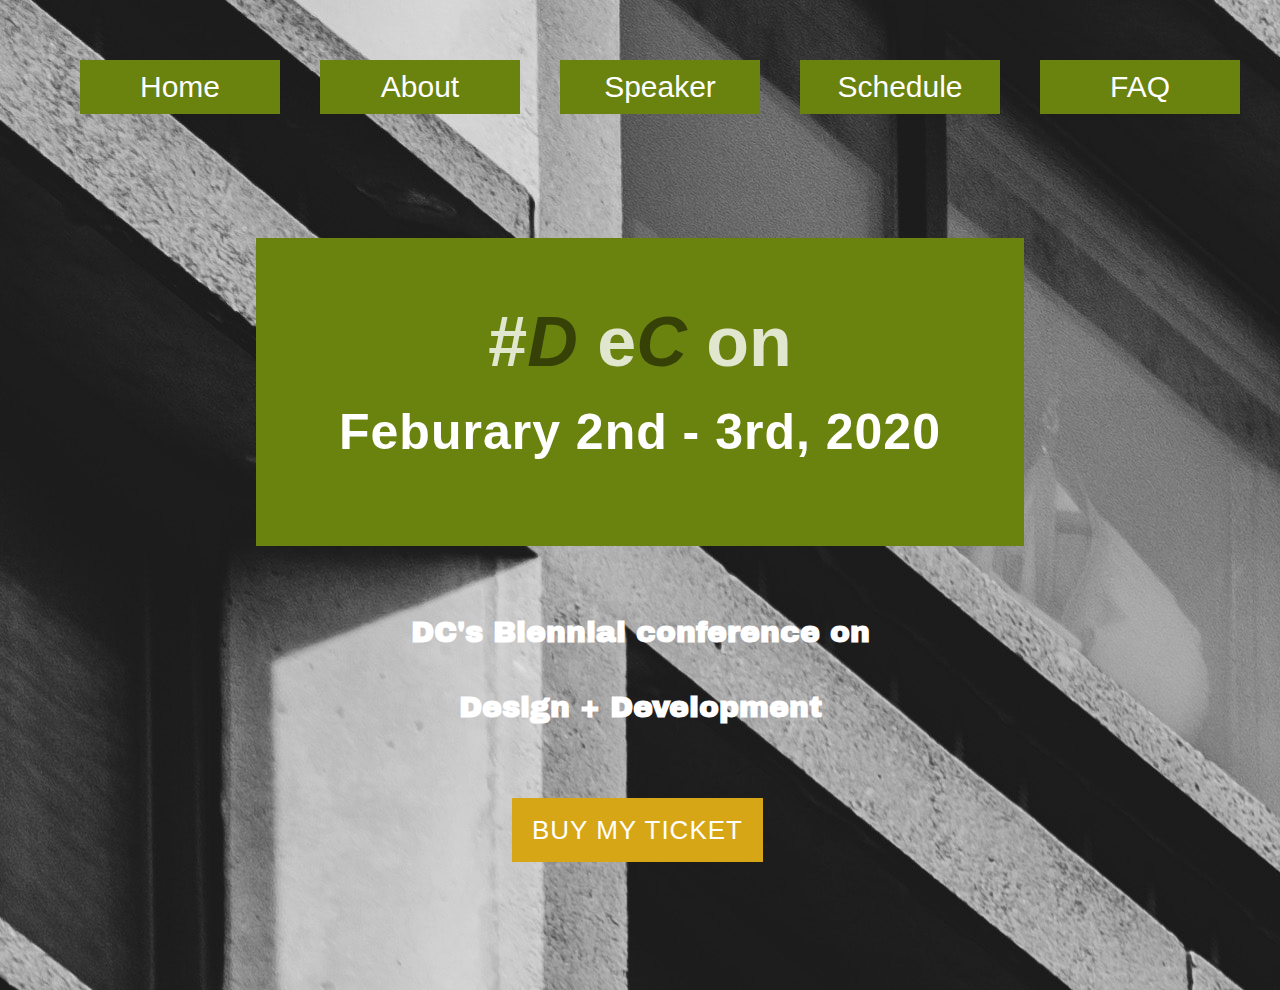
<file: index.html>
<!DOCTYPE html>
<html>
<head>

	<meta charset="utf-8">
	<meta http-equiv="X-UA-Compatible" content="IE=edge">
	<title>Home</title>
	<meta name="description" content="">

	<!-- Enable responsive layouts; tell browsers not to shrink pages to fit small screens -->
	<meta name="viewport" content="width=device-width, initial-scale=1">

	<!-- Load styles -->
	<!-- For production, combine all of the stylesheets -->
	<link rel="stylesheet" href="css/sitewide.css">

	<!-- Webfonts -->
	<link href="https://fonts.googleapis.com/css?family=Source+Sans+Pro" rel="stylesheet">
	<link href="https://fonts.googleapis.com/css?family=Source+Sans+Pro" rel="stylesheet">
	<link href="https://fonts.googleapis.com/css?family=Barlow|Francois+One|Ubuntu|Notable&display=swap" rel="stylesheet">
	<link href="https://fonts.googleapis.com/css?family=Archivo+Black|Permanent+Marker&display=swap" rel="stylesheet">

</head>
<body class="homepage">
<!-- Change this classname for each page/type! -->

	<!-- Page content typically goes inside the container -->
	<div class="container-home">
		<div class="photo_concrete">
				<nav class="global-nav">
					<ul>
						<li>
							<a href="index.html">Home</a>
						</li>
						<li>
							<a href="About.html">About</a>
						</li>
						<li>
							<a href="Speaker.html">Speaker</a>
						</li>
						<li>
							<a href="Schedule.html">Schedule</a>
						</li>
						<li>
							<a href="FAQ.html">FAQ</a>
						</li>
					</ul>
				</nav>
			</div>

			<div class="tag">
					<h2 class="describe3">#<em>D&nbsp</em>e<em>C&nbsp</em>on</h2>
					<h2 class="describe"> Feburary 2nd - 3rd, 2020 </h2>
			</div>

			<div class="explain">
				<h3 class="describe2"> DC's Biennial conference on</h3>
				<h3 class="describe2"> Design + Development</h3>
			</div>

						<a class="btn" href="about.html"> BUY MY TICKET</a>

	</div><!-- end container -->

</body>
</html>
</file>
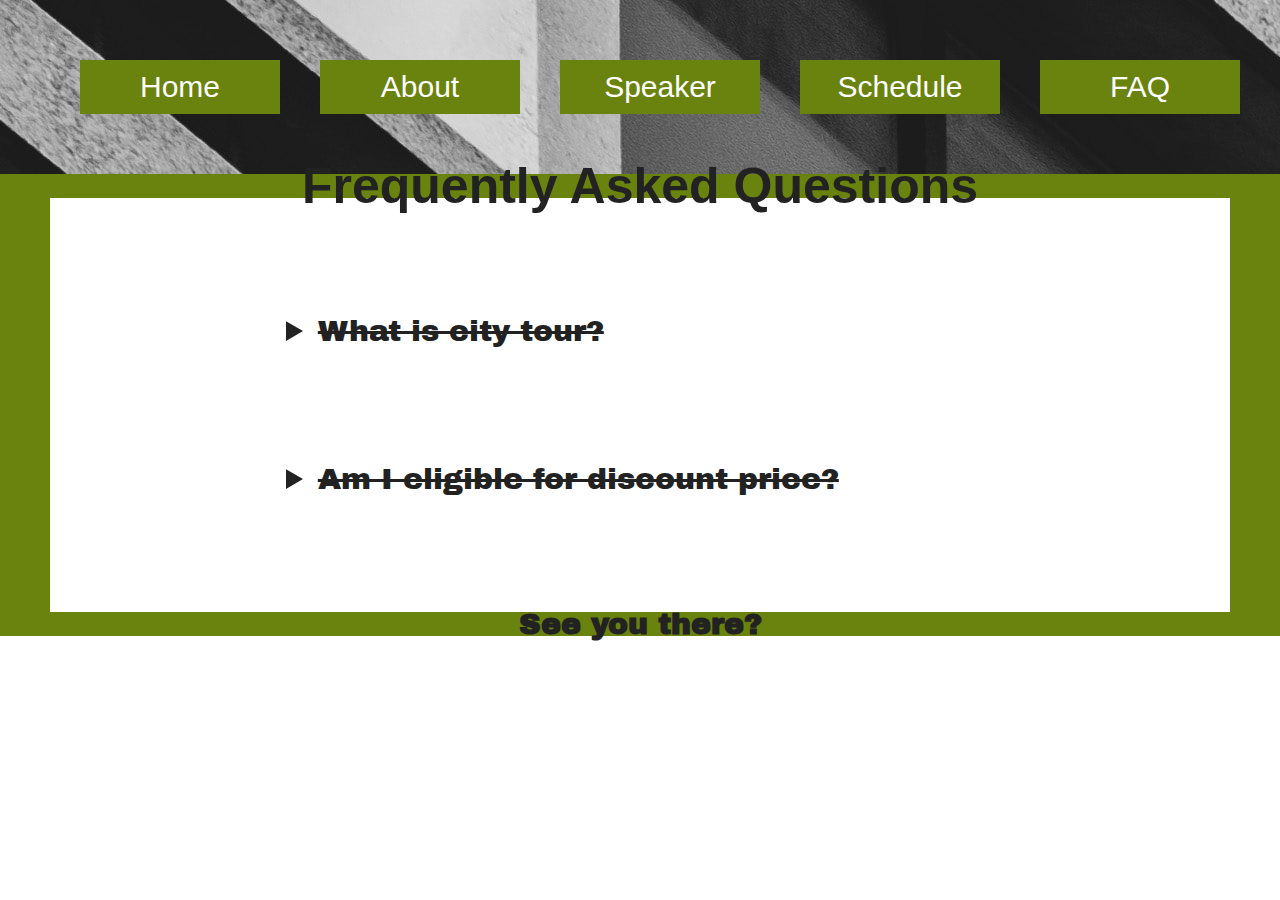
<file: FAQ.html>
<!DOCTYPE html>
<html>
<head>

	<meta charset="utf-8">
	<meta http-equiv="X-UA-Compatible" content="IE=edge">
	<title>Home</title>
	<meta name="description" content="">

	<!-- Enable responsive layouts; tell browsers not to shrink pages to fit small screens -->
	<meta name="viewport" content="width=device-width, initial-scale=1">

	<!-- Load styles -->
	<!-- For production, combine all of the stylesheets -->
	<link rel="stylesheet" href="css/sitewide.css">

	<!-- Webfonts -->
	<link href="https://fonts.googleapis.com/css?family=Source+Sans+Pro" rel="stylesheet">
	<link href="https://fonts.googleapis.com/css?family=Source+Sans+Pro" rel="stylesheet">
	<link href="https://fonts.googleapis.com/css?family=Barlow|Francois+One|Ubuntu|Notable&display=swap" rel="stylesheet">
	<link href="https://fonts.googleapis.com/css?family=Archivo+Black|Permanent+Marker&display=swap" rel="stylesheet">

</head>
<body class="homepage">
<!-- Change this classname for each page/type! -->

	<!-- Page content typically goes inside the container -->
	<div class="container">
		<div class="photo_concrete">
				<nav class="global-nav">
					<ul>
						<li>
							<a href="index.html">Home</a>
						</li>
						<li>
							<a href="About.html">About</a>
						</li>
						<li>
							<a href="Speaker.html">Speaker</a>
						</li>
						<li>
							<a href="Schedule.html">Schedule</a>
						</li>
						<li>
							<a href="FAQ.html">FAQ</a>
						</li>
					</ul>
				</nav>
			</div>

		<div class="box box-faq">
			<div class="FAQ">
					<h2> Frequently Asked Questions</h2>
			</div>

		<div class="Questions">
			<details>
			<summary>What is city tour?</summary>
			<p>
				<ul>Design is about ideas, but it is more about how we practice our ideas. In order to bring our fresh thoughts into practices, we always encourage designers and thinkers to return back to the project site to examine challenges and provide real-world solutions.</ul>
				<ul>This year, we will go back to Anacostia River Community and see the progress that made since its start 2 years go. We will also visit some of the new cites that just started or ready to start such as City Center and the Wharf</ul>
			</p>
			</details>

			<details>
			<summary> Am I eligible for discount price?</summary>
				<p>People who are eliable for discount price are:
				<ul>
					<li>Young professional (24~30) with a valid government ID</li>
					<li>Student, all kinds, because we welcome young blood, except elementary schoolers</li>
					<li>Seniors (60+) with a valid government ID</li>
					<li>Previous attendees</li>
				</ul>
			</p>
			</details>
		</div>

		<div class="see">
			<h3> See you there?</h3>
			</div>
		</div>

	</div><!-- end container -->

</body>
</html>
</file>
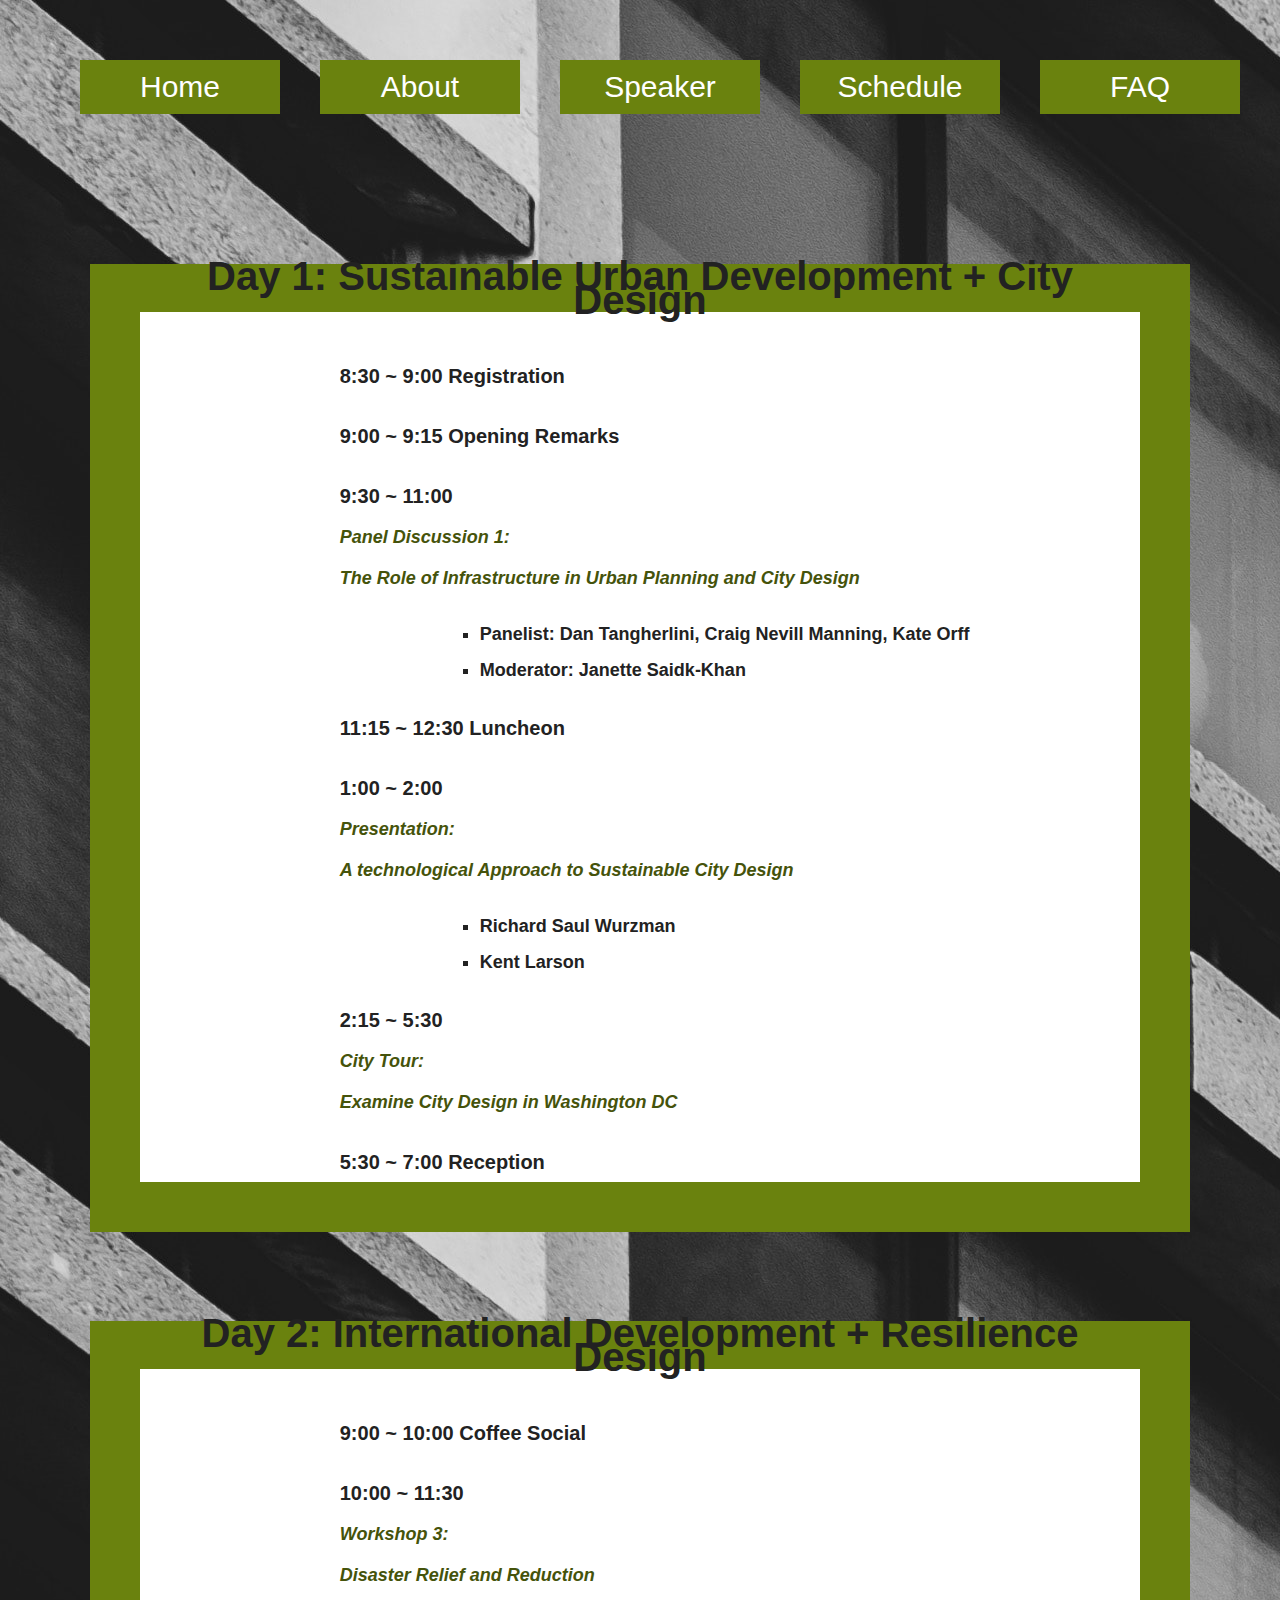
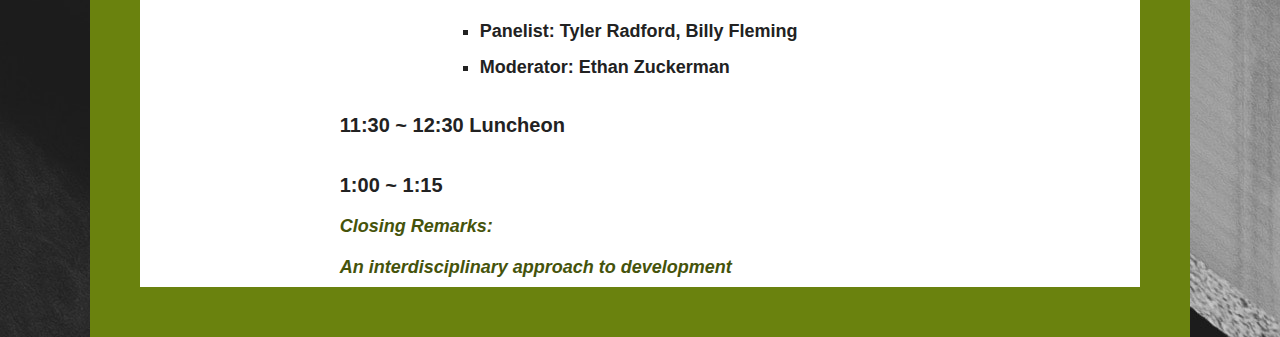
<file: Schedule.html>
<!DOCTYPE html>
<html>
<head>

	<meta charset="utf-8">
	<meta http-equiv="X-UA-Compatible" content="IE=edge">
	<title>Schedule</title>
	<meta name="description" content="">

	<!-- Enable responsive layouts; tell browsers not to shrink pages to fit small screens -->
	<meta name="viewport" content="width=device-width, initial-scale=1">

	<!-- Load styles -->
	<!-- For production, combine all of the stylesheets -->
	<link rel="stylesheet" href="css/sitewide.css">

	<!-- Webfonts -->
	<link href="https://fonts.googleapis.com/css?family=Source+Sans+Pro" rel="stylesheet">

</head>
<body class="homepage">
<!-- Change this classname for each page/type! -->

	<!-- Page content typically goes inside the container -->
	<div class="container-schedule">
		<div class="photo_concrete">
				<div class="box box-nav">
				<nav class="global-nav">
					<ul>
						<li>
							<a href="index.html">Home</a>
						</li>
						<li>
							<a href="About.html">About</a>
						</li>
						<li>
							<a href="Speaker.html">Speaker</a>
						</li>
						<li>
							<a href="Schedule.html">Schedule</a>
						</li>
						<li>
							<a href="FAQ.html">FAQ</a>
						</li>
					</ul>
				</nav>
			</div>
		</div>

			<div class="box box-day1">
				<h2 class="name">Day 1:  Sustainable Urban Development + City Design</h2>
				<br>
				<h3 class="agenda"> 8:30 ~ 9:00 Registration </h3>
				<h3 class="agenda">	9:00 ~ 9:15 Opening Remarks</h3>
				<h3 class="agenda">	9:30 ~ 11:00 <br><em>Panel Discussion 1:<br>The Role of Infrastructure in Urban Planning and City Design</em></h3>
				<h3 class="age">
					<ul>
					<li>Panelist: Dan Tangherlini, Craig Nevill Manning, Kate Orff</li>
					<li>Moderator: Janette Saidk-Khan</li>
				</ul>
				</h3>
				<h3 class="agenda"> 11:15 ~ 12:30 Luncheon </h3>
				<h3 class="agenda">	1:00 ~ 2:00 <br><em>Presentation:<br> A technological Approach to Sustainable City Design</em></h3>
				<h3 class="age">
					<ul>
						<li>Richard Saul Wurzman</li>
						<li>Kent Larson</li>
					</ul>
				</h3>
				<h3 class="agenda"> 2:15 ~ 5:30 <br><em>City Tour: <br> Examine City Design in Washington DC</em></h3>
				<h3 class="agenda"> 5:30 ~ 7:00 Reception </h3>
			</div>

			<div class="box box-day2">
				<h2 class="name">Day 2: International Development + Resilience Design</h2>
				<br>
				<h3 class="agenda"> 9:00 ~ 10:00 Coffee Social </h3>
				<h3 class="agenda"> 10:00 ~ 11:30 <br><em> Workshop 3:<br> Disaster Relief and Reduction</em></h3>
				<h3 class="age">
					<ul>
					<li> Panelist: Tyler Radford, Billy Fleming</li>
					<li> Moderator: Ethan Zuckerman</li>
				</ul>
				</h3>
				<h3 class="agenda">	11:30 ~ 12:30 Luncheon  </h3>
				<h3 class="agenda"> 1:00 ~ 1:15 <br><em>Closing Remarks: <br>An interdisciplinary approach to development</em></h3>
			</div>

	</div><!-- end container -->

</body>
</html>
</file>
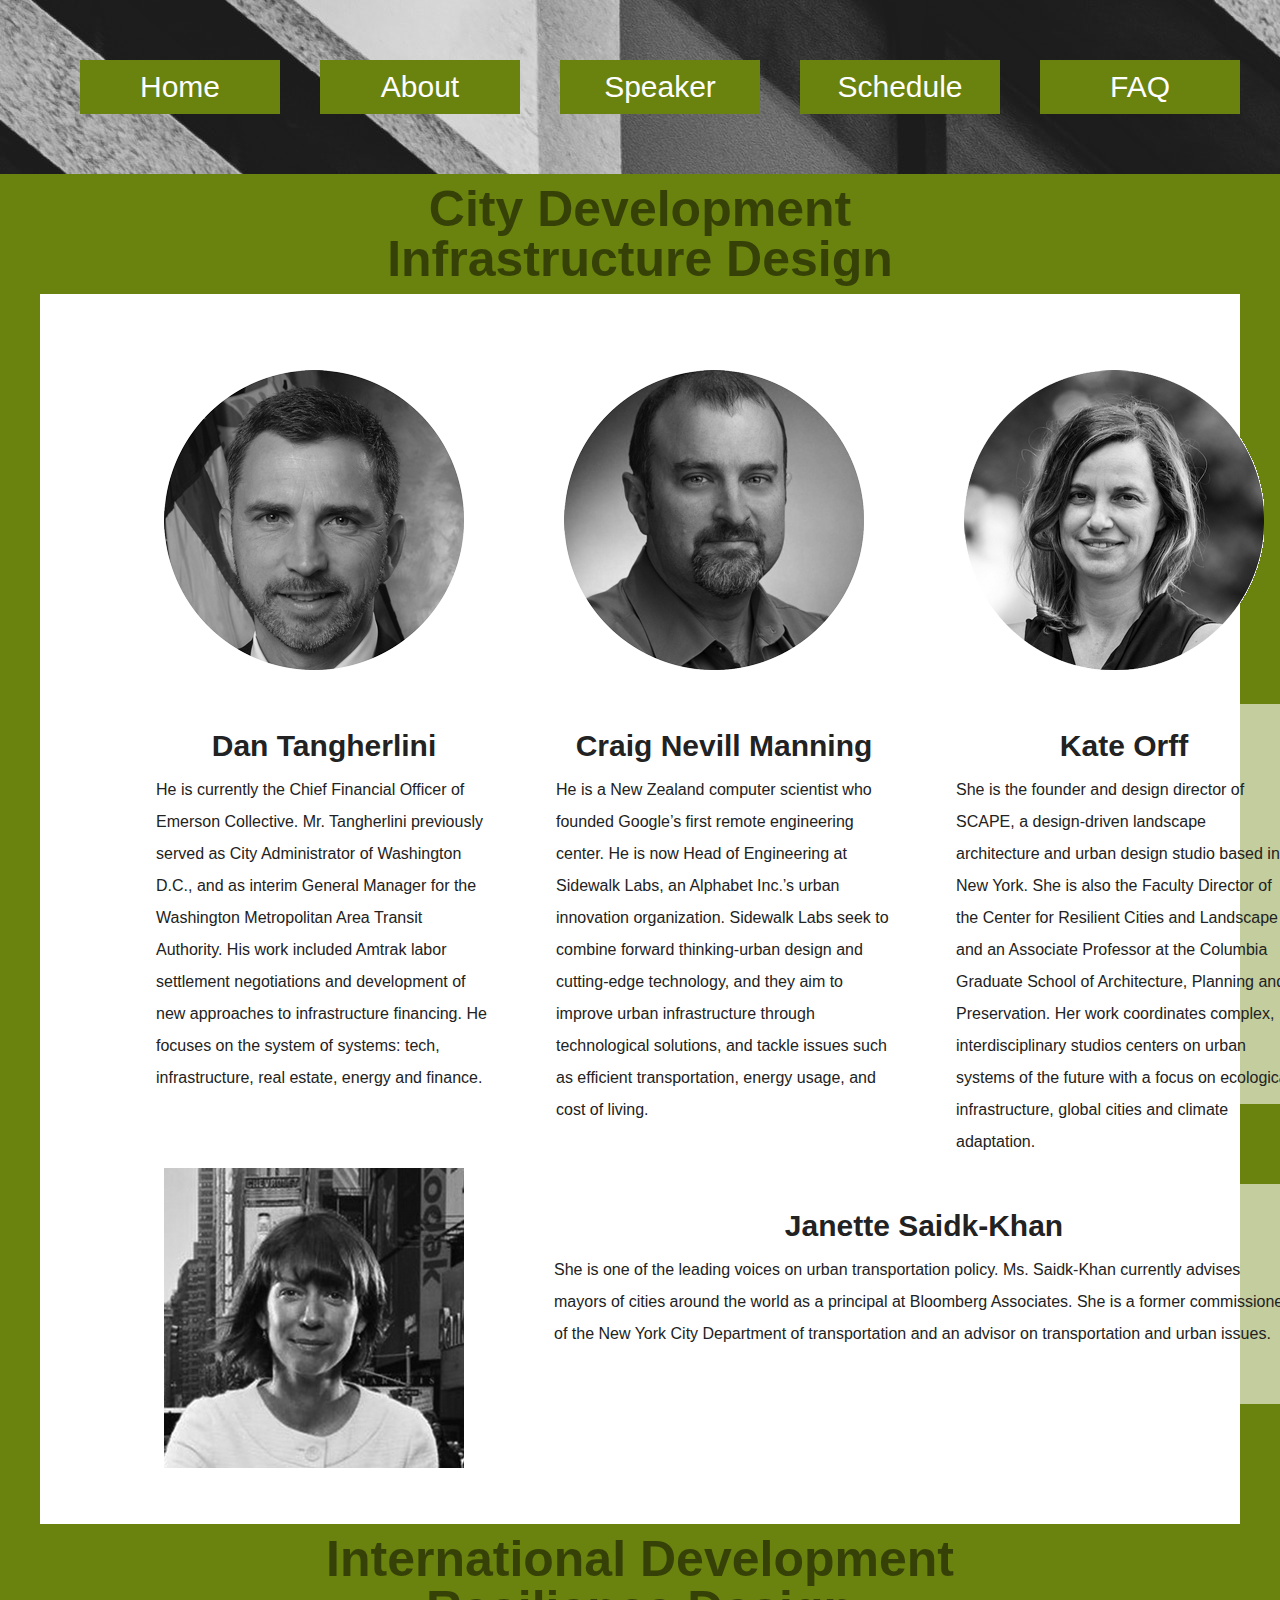
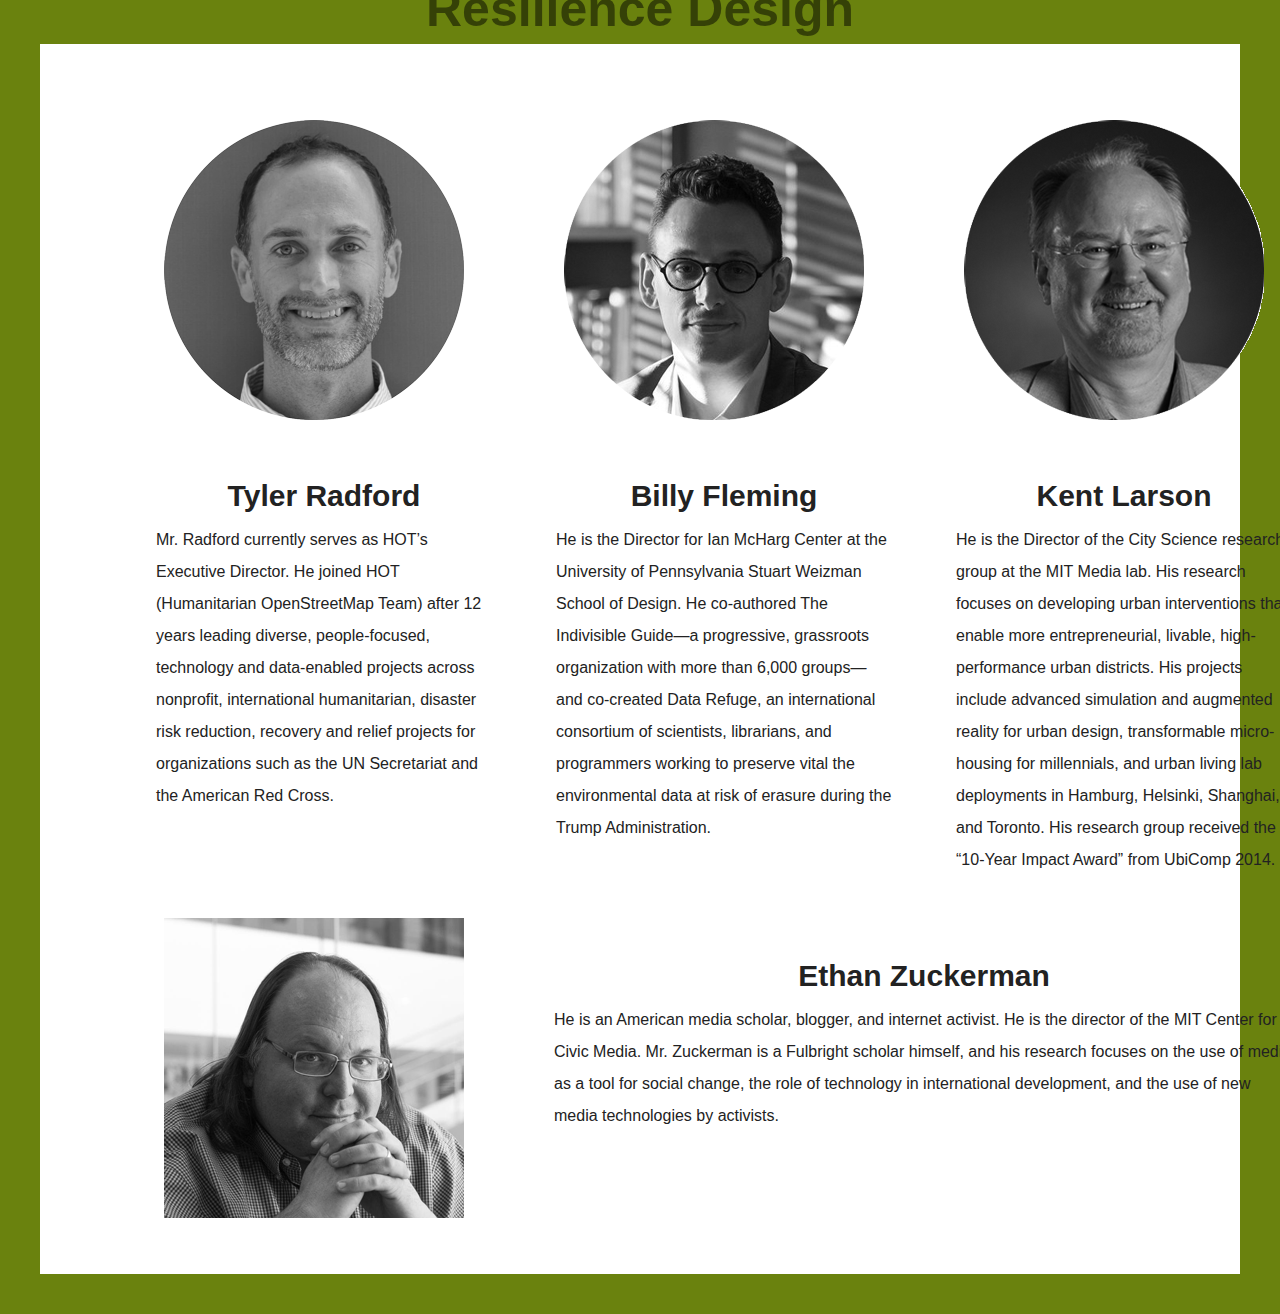
<file: Speaker.html>
<!DOCTYPE html>
<html>
<head>

	<meta charset="utf-8">
	<meta http-equiv="X-UA-Compatible" content="IE=edge">
	<title>Speakers</title>
	<meta name="description" content="">

	<!-- Enable responsive layouts; tell browsers not to shrink pages to fit small screens -->
	<meta name="viewport" content="width=device-width, initial-scale=1">

	<!-- Load styles -->
	<!-- For production, combine all of the stylesheets -->
	<link rel="stylesheet" href="css/sitewide.css">

	<!-- Webfonts -->
	<link href="https://fonts.googleapis.com/css?family=Source+Sans+Pro" rel="stylesheet">

</head>
<body class="homepage">
<!-- Change this classname for each page/type! -->

	<!-- Page content typically goes inside the container -->
	<div class="container">
		<div class="photo_concrete">
				<div class="box box-nav">
				<nav class="global-nav">
					<ul>
						<li>
							<a href="index.html">Home</a>
						</li>
						<li>
							<a href="About.html">About</a>
						</li>
						<li>
							<a href="Speaker.html">Speaker</a>
						</li>
						<li>
							<a href="Schedule.html">Schedule</a>
						</li>
						<li>
							<a href="FAQ.html">FAQ</a>
						</li>
					</ul>
				</nav>
			</div>
		</div>

<div class="box box-all">
		<div class="citydev">
			<h2 class="tit"> City Development <br>Infrastructure Design</h2>
		</div>

		<div class="box box-speaker1">
			<div class="photo_Dan">
				<figure>
					<img src="img/Dan.gif" alt="dan"/>
				</figure>
			</div>

			<div class="Dan">
				<h3 class="name2">Dan Tangherlini</h3>
				<p class="bio">He is currently the Chief Financial Officer of Emerson Collective. Mr. Tangherlini previously served as City Administrator of Washington D.C., and as interim General Manager for the Washington Metropolitan Area Transit Authority. His work included Amtrak labor settlement negotiations and development of new approaches to infrastructure financing. He focuses on the system of systems: tech, infrastructure, real estate, energy and finance.
				</p>
			</div>

			<div class="photo_Craig">
				<figure>
					<img src="img/Craig.gif" alt="Craig"/>
				</figure>
			</div>
			<div class="Craig">
				<h3 class="name2">Craig Nevill Manning</h3>
				<p class="bio">He is a New Zealand computer scientist who founded Google’s first remote engineering center. He is now Head of Engineering at Sidewalk Labs, an Alphabet Inc.’s urban innovation organization. Sidewalk Labs seek to combine forward thinking-urban design and cutting-edge technology, and they aim to improve urban infrastructure through technological solutions, and tackle issues such as efficient transportation, energy usage, and cost of living.
				</p>
				</div>

			<div class="photo_Kate">
				<figure>
					<img src="img/Kate.gif" alt="kate"/>
				</figure>
			</div>
			<div class="Kate">
				<h3 class="name2">Kate Orff</h3>
				<p class="bio">She is the founder and design director of SCAPE, a design-driven landscape architecture and urban design studio based in New York. She is also the Faculty Director of the Center for Resilient Cities and Landscape and an Associate Professor at the Columbia Graduate School of Architecture, Planning and Preservation. Her work coordinates complex, interdisciplinary studios centers on urban systems of the future with a focus on ecological infrastructure, global cities and climate adaptation.
				</p>
				</div>

			<div class="photo_Khan">
				<figure>
					<img src="img/Khan.gif" alt="khan"/>
				</figure>
			</div>
			<div class="Khan">
				<h3 class="name2">Janette Saidk-Khan</h3>
				<p class="bio">She is one of the leading voices on urban transportation policy. Ms. Saidk-Khan currently advises mayors of cities around the world as a principal at Bloomberg Associates. She is a former commissioner of the New York City Department of transportation and an advisor on transportation and urban issues.
				</p>
				</div>
		</div>

		<div class="intdev">
			<h2 class="tit"> International Development <br>Resilience Design</h2>
		</div>

		<div class="box box-speaker2">
			<div class="photo_Tyler">
				<figure>
					<img src="img/Tyler.gif" alt="tyler"/>
				</figure>
			</div>
			<div class="Tyler">
				<h3 class="name2"> Tyler Radford</h3>
				<p class="bio">Mr. Radford currently serves as HOT’s Executive Director. He joined HOT (Humanitarian OpenStreetMap Team) after 12 years leading diverse, people-focused, technology and data-enabled projects across nonprofit, international humanitarian, disaster risk reduction, recovery and relief projects for organizations such as the UN Secretariat and the American Red Cross.
				</p>
				</div>

			<div class="photo_Fleming">
				<figure>
					<img src="img/Fleming.gif" alt="fleming"/>
				</figure>
			</div>
			<div class="Fleming">
				<h3 class="name2"> Billy Fleming</h3>
				<p class="bio">He is the Director for Ian McHarg Center at the University of Pennsylvania Stuart Weizman School of Design. He co-authored The Indivisible Guide—a progressive, grassroots organization with more than 6,000 groups—and co-created Data Refuge, an international consortium of scientists, librarians, and programmers working to preserve vital the environmental data at risk of erasure during the Trump Administration.
				</p>
				</div>

			<div class="photo_Kent">
				<figure>
					<img src="img/Kent.gif" alt="kent"/>
				</figure>
			</div>
			<div class="Kent">
				<h3 class="name2"> Kent Larson</h3>
				<p class="bio"> He is the Director of the City Science research group at the MIT Media lab. His research focuses on developing urban interventions that enable more entrepreneurial, livable, high-performance urban districts. His projects include advanced simulation and augmented reality for urban design, transformable micro-housing for millennials, and urban living lab deployments in Hamburg, Helsinki, Shanghai, and Toronto. His research group received the “10-Year Impact Award” from UbiComp 2014.
				</p>
			</div>

			<div class="photo_ethan">
				<figure>
					<img src="img/Ethan.gif" alt="ethan"/>
				</figure>
			</div>
			<div class="ethan">
				<h3 class="name2"> Ethan Zuckerman</h2>
				<p class="bio">He is an American media scholar, blogger, and internet activist. He is the director of the MIT Center for Civic Media. Mr. Zuckerman is a Fulbright scholar himself, and his research focuses on the use of media as a tool for social change, the role of technology in international development, and the use of new media technologies by activists.
				</p>
			</div>
		</div>
	</div>

	</div><!-- end container -->

</body>
</html>
</file>
<file: css/sitewide.css>
/* ------------------------------------------------------------ */
/* imports and utilities */

/* 3rd-party CSS files */
@import 'vendor/h5bp-head.css';
@import 'vendor/normalize.css';
@import 'vendor/h5bp-tail.css';

/* use a more intuitive box sizing model (http://is.gd/wNVjAo) */
* { -moz-box-sizing: border-box; -webkit-box-sizing: border-box; box-sizing: border-box; }

/* Scale down images and embedded videos so they don't overflow their parents */
img, object { max-width: 100%; }

/*	Development/layout aid. Remove the comments
	on this rule in order to draw boxes around DIVs
	and other elements used for layout. */
/*
div, main, article, section, aside, hgroup, header, footer, address, nav {
	border: 1px solid rgba(255,0,0,0.15) !important;
	background: rgba(255,0,0,0.05) !important;
}
*/


/* ------------------------------------------------------------ */
/* start project-specifc styles below this line */

body {
	font-family: "Source Sans Pro", "Helvetica Neue", Helvetica, Arial, sans-serif;
	font-size: 16px;
	line-height: 1.5em;
	color: #222;
}

h1{
	font-size: 80px;
	text-align: center;
	font-family: 'impact', sans-serif;
	margin:0px;
}

h2{
	font-size: 50px;
	text-align: center;
	font-family: 'impact', sans-serif;
	margin:0px;
}

h3{
	font-size: 30px;
	text-align: center;
	font-family: 'Archivo Black', sans-serif;
	margin-bottom: 0;
}

h4{
	font-size: 50px;
	text-align: center;
	font-family: 'Archivo Black', sans-serif;
}

ul{
	list-style-type:square;
}

p{
	font-family: 'Montserrat', sans-serif;
	font-size: 18px;
	line-height: 2em;
}

/*	Generally, you will only want one container element in
	the document, wrapping around the main content area.
	If you have more than one container, you are probably doing
	something wrong.
*/
.homepage{
	margin:0;
}
.container {
	background-color:white;
}

.global-nav ul{
					padding:2em;
					display:flex;
					font-family: 'impact', sans-serif;
					font-size: 30px;
					margin:0px;
				}

.global-nav li{
					list-style-type: none;
					text-align: center;
					flex:3 1 300px;
					flex-wrap:wrap;
					min-width: 200px;
					font-family: 'impact', sans-serif;
					font-style: bold;
					margin-left: 20px;
					margin-right: 20px;
				}

.global-nav a {
					background: #6A820E;
					color:#FFFFFF;
					text-decoration:none;
					display: block;
					padding:15px;
					font-family: 'impact', sans-serif;
				}


.btn{
	display: inline-block;
	background-color:#D6A616;
	color:#FFFFFF;
	padding:20px;
	text-decoration: none;
	font-size: 26px;
	margin-top: 30px;
	margin-bottom: 10%;
	margin-left: 40%;
	margin-right: 40%;
	font-family: 'impact', sans-serif;
	letter-spacing: 1px;
}

.tag{
	background-color: #6A820E;
	line-height: 5em;
	padding: 5%;
	margin-top:5%;
	margin-bottom:5%;
	margin-left: 20%;
	margin-right: 20%;
}
.explain{
	text-align: left;
	line-height: 2em;
	margin-bottom:3%;
	margin-left: 20%;
	margin-right: 20%;
}
.describe2{
	line-height: 1.5em;
	font-size: 30px;
	color:white;
}

.describe3{
	color: rgba(255,255,255,0.8);
	font-size: 70px;
}
.container-home{
	background-image: url("../img/concrete.jpg");
	background-attachment:contain;
}

.describe{
	color:white;
	line-height: 2em;
	letter-spacing: 1px;
}

.describe3 em{
	color: rgba(0,0,0,0.5);
}

.describe2 em{
	color:grey;
}
/* -------------------------------About----------------------------- */
.box-info{
	margin-top:5%;
	margin-left: 10%;
	margin-right: 10%;
	padding-left: 6%;
	padding-right:6%;
}

.info{
	background-color: #6A820E;
	color:rgba(255, 255, 255);
	padding-top: 50px;
	padding-bottom: 7%;
	padding-left: 15%;
	padding-right: 15%;
	line-height: 1.7em;
	letter-spacing:0.7px;
}

.box-ticket{
	background-size:scroll;
	margin-left:10%;
	margin-right:10%;
	margin-bottom:10%;
	border-left: 50px solid  #6A820E;
	border-right: 50px solid  #6A820E;
	border-bottom: 50px solid  #6A820E;
}

.tix{
		background-color: #6A820E;
		line-height: 0.3em;
}

.tic{
	font-size: 22px;
	text-align: left;
	margin-left: 20%;
	line-height: 2em;
}

/* -------------------------------Speaker----------------------------- */
.photo_concrete{
	background-image: url("../img/concrete.jpg");
	background-attachment:contain;
}
.box-all{
	border-left: 40px solid  #6A820E;
	border-right: 40px solid  #6A820E;
	border-bottom: 40px solid  #6A820E;
}
.citydev{
	line-height: 5em;
}
.tit{
	line-height: 1em;
	background-color: #6A820E;
	padding-top:10px;
	padding-bottom:10px;
	color:rgba(0,0,0, 0.5);

}
.box-speaker1{
	display: grid;
	grid-template-columns:400px 400px 400px;
	grid-template-rows:350px 400px 300px;
	margin-left:7%;
	margin-right:7%;
	margin-bottom:10%;
	margin-top:5%;
}

.photo_Dan{
 grid-column: 1/1;
 grid-row: 1/1;
}
.bio{
	font-size: 16px;
	line-height: 2em;
}
.Dan{
	background-color: rgba(255,255,255,0.6);
	grid-column: 1/1;
	grid-row: 2/2;
	margin-right:2em;
	margin-left:2em;
	grid-template-columns: 1fr;
	display: grid;
}

.Dan-bio{
	grid-column: 1/1;
	grid-row: 2/3;
}

.Dan-tag{
	grid-column: 1/1;
	grid-row: 2/3;
	background-color: #6A820E;
	opacity: 0;
}

.Dan:hover .Dan-tag{
	opacity: 1;
}

.photo_Craig{
	grid-column: 2/2;
	grid-row: 1/1;
}
.Craig{
	grid-column: 2/2;
	grid-row: 2/2;
	background-color: rgba(255,255,255,0.6);
	margin-right:2em;
	margin-left:2em;
}

.photo_Kate{
	grid-column: 3/3;
  grid-row: 1/1;
}
.Kate{
	grid-column: 3/3;
	grid-row: 2/2;
	background-color: rgba(255,255,255,0.6);
	margin-left:2em;
	margin-right:2em;
}

.photo_Khan{
	grid-column: 1/1;
	grid-row: 3/3;
	margin-top: 3em;
}
.Khan{
	grid-column: 2/4;
	grid-row: 3/3;
	padding-left: 30px;
	padding-right: 30px;
	background-color: rgba(255,255,255,0.6);
	margin-top: 5em;
}

.intdev{
	line-height: 5em;
}

.box-speaker2{
	display: grid;
	grid-template-columns:400px 400px 400px;
	grid-template-rows:350px 400px 300px;
	margin-left:7%;
	margin-right:7%;
	margin-bottom:10%;
	margin-top:5%;
}

.photo_Tyler{
	grid-column: 1/1;
	grid-row: 1/1;
}
.Tyler{
	grid-column: 1/1;
	grid-row: 2/2;
	margin-left:2em;
	margin-right:2em;
}

.photo_Fleming{
	grid-column: 2/2;
	grid-row: 1/1;
}
.Fleming{
	grid-column: 2/2;
	grid-row: 2/2;
	margin-left:2em;
	margin-right:2em;
}

.photo_Kent{
	grid-column: 3/3;
	grid-row: 1/1;
}
.Kent{
	grid-column: 3/3;
	grid-row: 2/2;
	margin-left:2em;
	margin-right:2em;
}

.photo_ethan{
	grid-column: 1/1;
	grid-row: 3/3;
	margin-top: 3em;
}
.ethan{
	grid-column:2/4;
	grid-row: 3/3;
	padding-left: 30px;
	padding-right: 30px;
	margin-top: 5em;
}

/* --------------------------------Schedule------------------------- */
.container-schedule{
	background-image: url("../img/concrete.jpg");
	background-attachment:contain;
}

.name{
		background-color: #6A820E;
		font-size: 40px;
}

.box-day1{
	text-align: left;
	background-color: rgba(255, 255, 255);
	margin:7%;
	border-left: 50px solid  #6A820E;
	border-right: 50px solid  #6A820E;
	border-bottom: 50px solid  #6A820E;
}
.agenda{
	text-align: left;
	font-size: 20px;
	line-height: 2em;
	margin-left: 20%;
	margin-right: 20%;
}

.agenda em{
	color:#45530B;
	font-size:18px;
}

.age{
	line-height: 2em;
	font-size: 18px;
	margin-left: 30%;
	text-align:left;
}
.box-day2{
	text-align: left;
	background-color: rgba(255, 255, 255);
	margin:7%;
	border-left: 50px solid  #6A820E;
	border-right: 50px solid  #6A820E;
	border-bottom: 50px solid  #6A820E;
	margin-bottom: 0;
}

a {
  background-color: #6A820E;
  transition: background-color .5s;
}


.button{
	display: inline-block;
	background-color:#f44336;
	color:#FFFFFF;
	padding:20px;
	text-align: center;
	text-decoration: none;
	font-size: 26px;
	margin-top: 30px;
	margin-bottom: 30px;
	opacity: 0.9;
}


a:hover {
  background-color:#414f09;
}

/* --------------------------------FAQ------------------------- */
.box-faq{
	border-left: 50px solid  #6A820E;
	border-right: 50px solid  #6A820E;
	margin-bottom:0;
}

.FAQ{
	background-color: #6A820E;
}

.quetsions{
	padding:30px;
	align-content: left;
}

details{
	margin:10%;
	line-height: 1.5em;
	font-size: 20px;
	margin-left: 20%;
	margin-right: 20%;
}
summary{
	font-size: 30px;
	text-align: left;
	font-family: 'Archivo Black', sans-serif;
	text-decoration:line-through;
}
.see{
	margin-top: 5em;
	background-color: #6A820E;
}
/* ------------------------------------------------------------ */
/* media query containing styles for larger screens */
@media (max-width: 720px) {


p{
	font-size: 16px;
}
.global-nav ul{
						padding:3em;
						display:table;
						font-family: 'impact', sans-serif;
						font-size: 20px;
					}

	.global-nav li{
						list-style-type: none;
						text-align: center;
						flex:3 1 300px;
						flex-wrap:wrap;
						min-width: 200px;
						font-family: 'impact', sans-serif;
						font-style: bold;
						margin-left: 30%;
						margin-right: 30%;
					}

	.global-nav a {
						background: #6A820E;
						color:#FFFFFF;
						text-decoration:none;
						display:block;
						padding:15px;
						font-family: 'impact', sans-serif;
					}

					.photo_concrete{
						background-image: url("../img/concrete.jpg");
						background-attachment:contain;
					}
					.box-all{
						border-left: 30px solid  #6A820E;
						border-right: 30px solid  #6A820E;
						border-bottom: 30px solid  #6A820E;
					}
.btn{
	display: inline-block;
	background-color:#D6A616;
	color:#FFFFFF;
	padding:20px;
	text-decoration: none;
	font-size: 26px;
	margin-top: 30px;
	margin-bottom: 10%;
	margin-left: 40%;
	margin-right: 40%;
	font-family: 'impact', sans-serif;
	letter-spacing: 1px;
	text-align: center;
	line-height: 1em;
}

.tag{
	background-color: #6A820E;
	line-height: 5em;
	padding: 5%;
	margin-top:5%;
	margin-bottom:5%;
	margin-left: 10%;
	margin-right: 10%;
}
.explain{
	text-align: left;
	line-height: 2em;
	margin-bottom:3%;
	margin-left: 20%;
	margin-right: 20%;
}
.describe2{
	line-height: 1.5em;
	font-size: 20px;
	color:white;
}

.container-home{
	background-image: url("../img/concrete.jpg");
	background-attachment:contain;
}

.describe{
	color:white;
	line-height: 2em;
	letter-spacing: 1px;
	font-size: 40px;
}

.describe em{
	color: rgba(0,0,0,0.5);
}

.describe2 em{
	color:grey;
}

.describe3{
	color: rgba(255,255,255,0.8);
	font-size: 70px;
}

/* -------------------------------About----------------------------- */

.box-info{
	margin-top:5%;
	margin-left: 0%;
	margin-right: 0%;
}

.info{
	background-color: #6A820E;
	color:rgba(255, 255, 255);
	padding-top: 30px;
	padding-bottom: 7%;
	padding-left: 10%;
	padding-right: 10%;
	line-height: 1.7em;
	letter-spacing:0.7px;
}

.box-ticket{
	background-size:scroll;
	margin-left:5%;
	margin-right:5%;
	margin-bottom:10%;
	border-left: 30px solid  #6A820E;
	border-right: 30px solid  #6A820E;
	border-bottom: 30px solid  #6A820E;
}

.tix{
		background-color: #6A820E;
		line-height: 2em;
		font-size: 25px;
		color: rgba(0,0,0,0.5);
}

.tic{
	font-size: 15px;
	line-height: 2em;
	margin-left: 6%;
}

/* -------------------------------Speaker----------------------------- */

.tit{
	font-size: 25px;
	background-color: #6A820E;
	line-height: 2em;
}

.name2{
	font-size: 25px;
}
					.box-speaker1{
						display: grid;
						grid-template-rows: repeat(6, auto);
						grid-template-columns: 1fr;
					}

					.photo_Dan{
					 grid-column: 1/1;
					 grid-row: 1/1;
					 margin-left: auto;
					 margin-right: auto;
					}
					.bio{
						font-size: 15px;
						line-height: 2em;
					}
					.Dan{
						background-color: rgba(255,255,255,0.6);
						grid-column: 1/1;
						grid-row: 2/2;
						margin-right:2em;
						margin-left:2em;
					}

					.photo_Craig{
						grid-column: 1/1;
						grid-row: 3/3;
						margin-left: auto;
 					  margin-right: auto;
					}

					.Craig{
						grid-column: 1/1;
						grid-row: 4/4;
						background-color: rgba(255,255,255,0.6);
						margin-right:2em;
						margin-left:2em;
					}

					.photo_Kate{
						grid-column: 1/1;
					  grid-row: 5/5;
						margin-left: auto;
 					  margin-right: auto;
					}
					.Kate{
						grid-column: 1/1;
						grid-row: 6/6;
						background-color: rgba(255,255,255,0.6);
						margin-left:2em;
						margin-right:2em;
					}

					.photo_Khan{
						grid-column: 1/1;
						grid-row: 7/7;
						margin-left: auto;
 					  margin-right: auto;
					}
					.Khan{
						grid-column: 1/1;
						grid-row: 8/8;
						background-color: rgba(255,255,255,0.6);
						margin-left:2em;
						margin-right:2em;
						padding: 0;
						margin-top: 0;
					}
				.box-speaker2{
						display: grid;
						margin-left:7%;
						margin-right:7%;
						margin-bottom:10%;
						margin-top:5%;
						display: grid;
						grid-template-rows: repeat(6, auto);
						grid-template-columns: 1fr;
					}

					.photo_Tyler{
						grid-column: 1/1;
						grid-row: 1/1;
						margin-left: auto;
 					  margin-right: auto;
					}
					.Tyler{
						grid-column: 1/1;
						grid-row: 2/2;
						margin-left:2em;
						margin-right:2em;
					}

					.photo_Fleming{
						grid-column: 1/1;
						grid-row: 3/3;
						margin-left: auto;
 					  margin-right: auto;
					}
					.Fleming{
						grid-column: 1/1;
						grid-row: 4/4;
						margin-left:2em;
						margin-right:2em;
					}

					.photo_Kent{
						grid-column: 1/1;
						grid-row: 5/5;
						margin-left: auto;
 					  margin-right: auto;
					}
					.Kent{
						grid-column: 1/1;
						grid-row: 6/6;
						margin-left:2em;
						margin-right:2em;
					}

					.photo_ethan{
						grid-column: 1/1;
						grid-row: 7/7;
						margin-left: auto;
 					  margin-right: auto;
					}
					.ethan{
						grid-column:1/1;
						grid-row: 8/8;
						margin-top: 0;
					}
/* -------------------------------Schedule----------------------------- */
h3{
	margin-bottom: 0;
	padding: 5px;
}

h2{
	font-size: 30px;
	line-height: 1em;
	padding: 5px;
}
.box-day2{
	margin-bottom:0;
}
.container-schedule{
	background-image: url("../img/concrete.jpg");
	background-attachment:contain;
}

.name{
		background-color: #6A820E;
		font-size: 25px;
		line-height: 1em;
		padding: 7px;
}

.box-day1{
	text-align: left;
	background-color: rgba(255, 255, 255);
	margin:3%;
	border-left: 30px solid  #6A820E;
	border-right: 30px solid  #6A820E;
	border-bottom: 30px solid  #6A820E;
}
.agenda{
	text-align: left;
	font-size: 17px;
	line-height: 2em;
	margin-left:3%;
	margin-right:auto;
}

.agenda em{
	color:#6A820E;
	font-size:18px;
}

.age{
	line-height: 2em;
	font-size: 18px;
	margin-left: 30%;
	text-align:left;
}

.age li{
	text-align: left;
	padding-left:0;
	margin-left: 0;

}

.box-day2{
	text-align: left;
	background-color: rgba(255, 255, 255);
	margin:3%;
	border-left: 30px solid  #6A820E;
	border-right: 30px solid  #6A820E;
	border-bottom: 30px solid  #6A820E;
	margin-bottom: 0;
}
/* -------------------------------FAQ----------------------------- */
.box-faq{
	border-left: 50px solid  #6A820E;
	border-right: 50px solid  #6A820E;
	margin-bottom:0;
}

.FAQ{
	background-color: #6A820E;
}

.quetsions{
	padding:30px;
	align-content: left;
}

details{
	margin:10%;
	line-height: 1.5em;
	font-size: 15px;
	margin-left: 10%;
	margin-right: 10%;
}
summary{
	font-size: 25px;
	text-align: left;
	font-family: 'Archivo Black', sans-serif;
	text-decoration:line-through;
}

p{
	font-size: 15px;
}
.see{
	margin-top: 5em;
	background-color: #6A820E;
}
}

	/* container on larger screens */
/*
	.container {
		width: 90%;
		max-width: 1440px;
		margin: 2em;
		margin-right: auto;
		margin-left: auto;
		padding: 2em;
		border: 1px solid #ddd;
	}
*/
 /* end media query */
</file>
